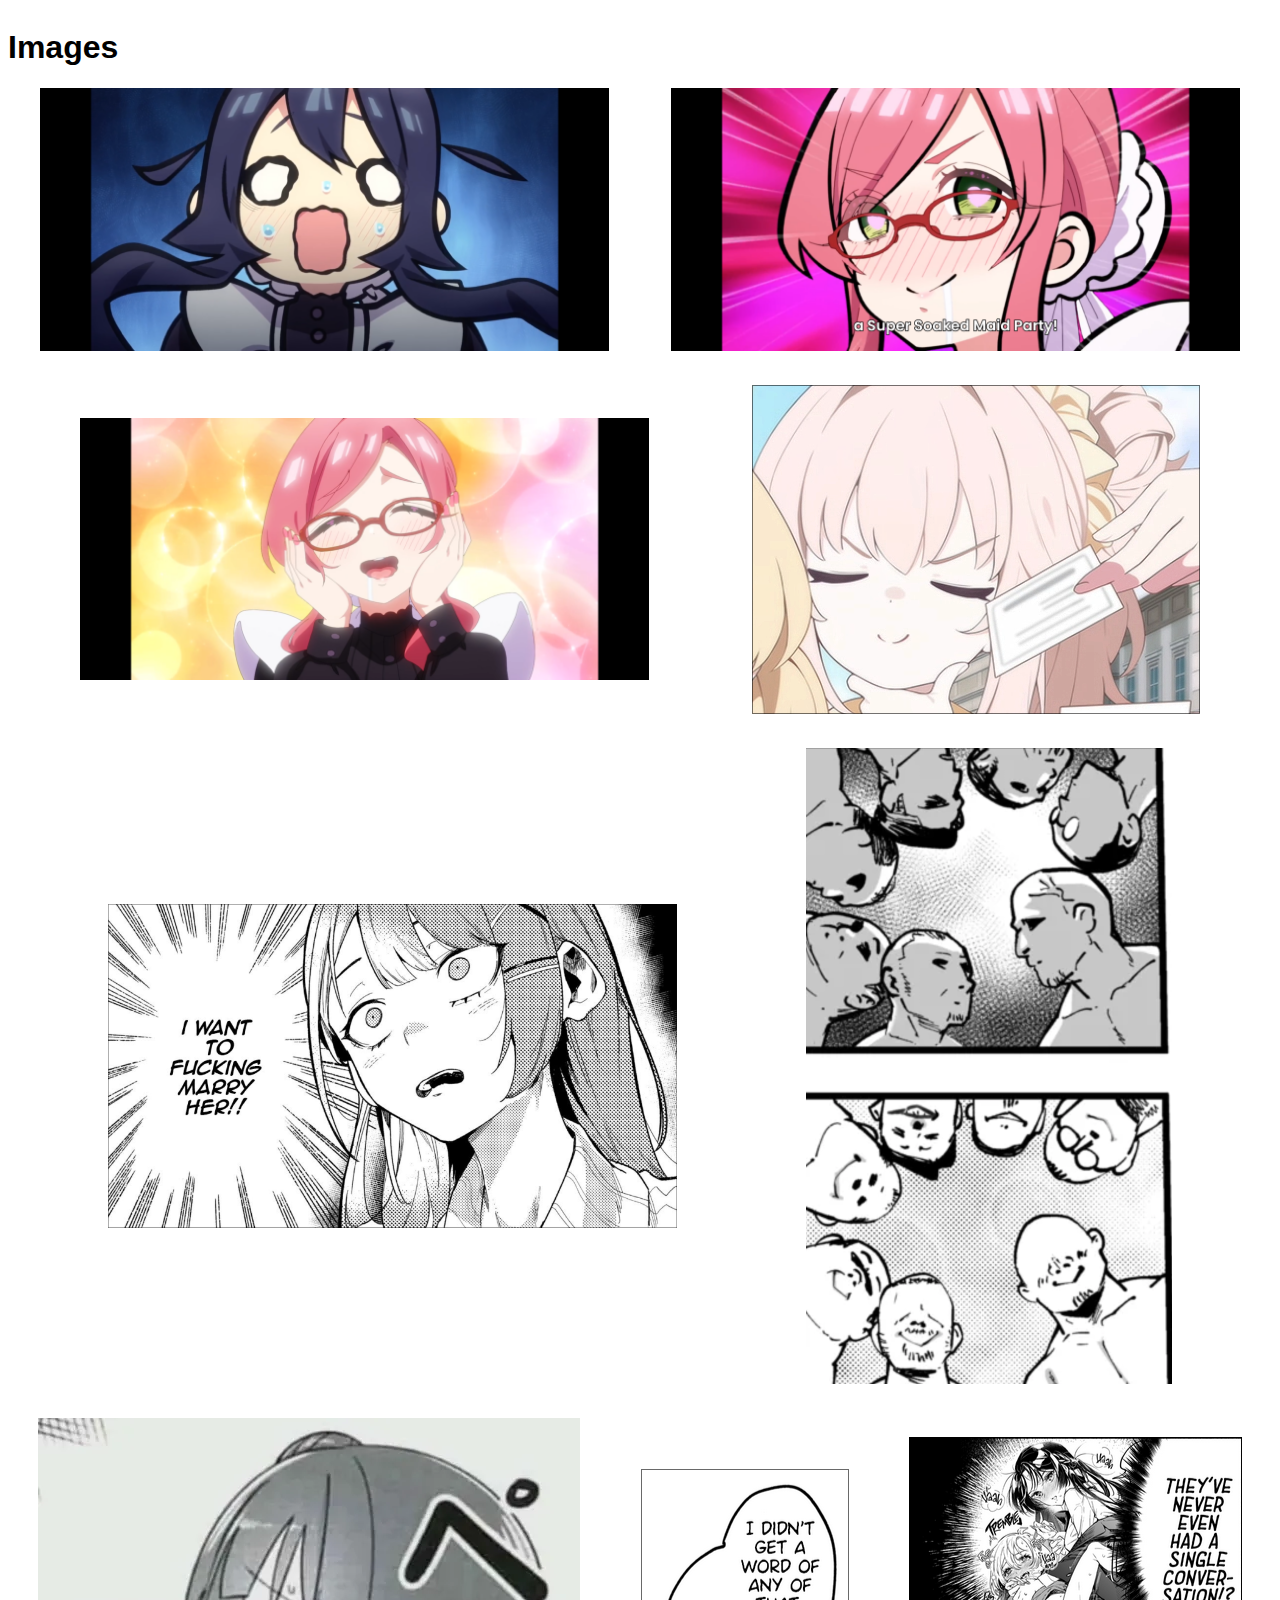
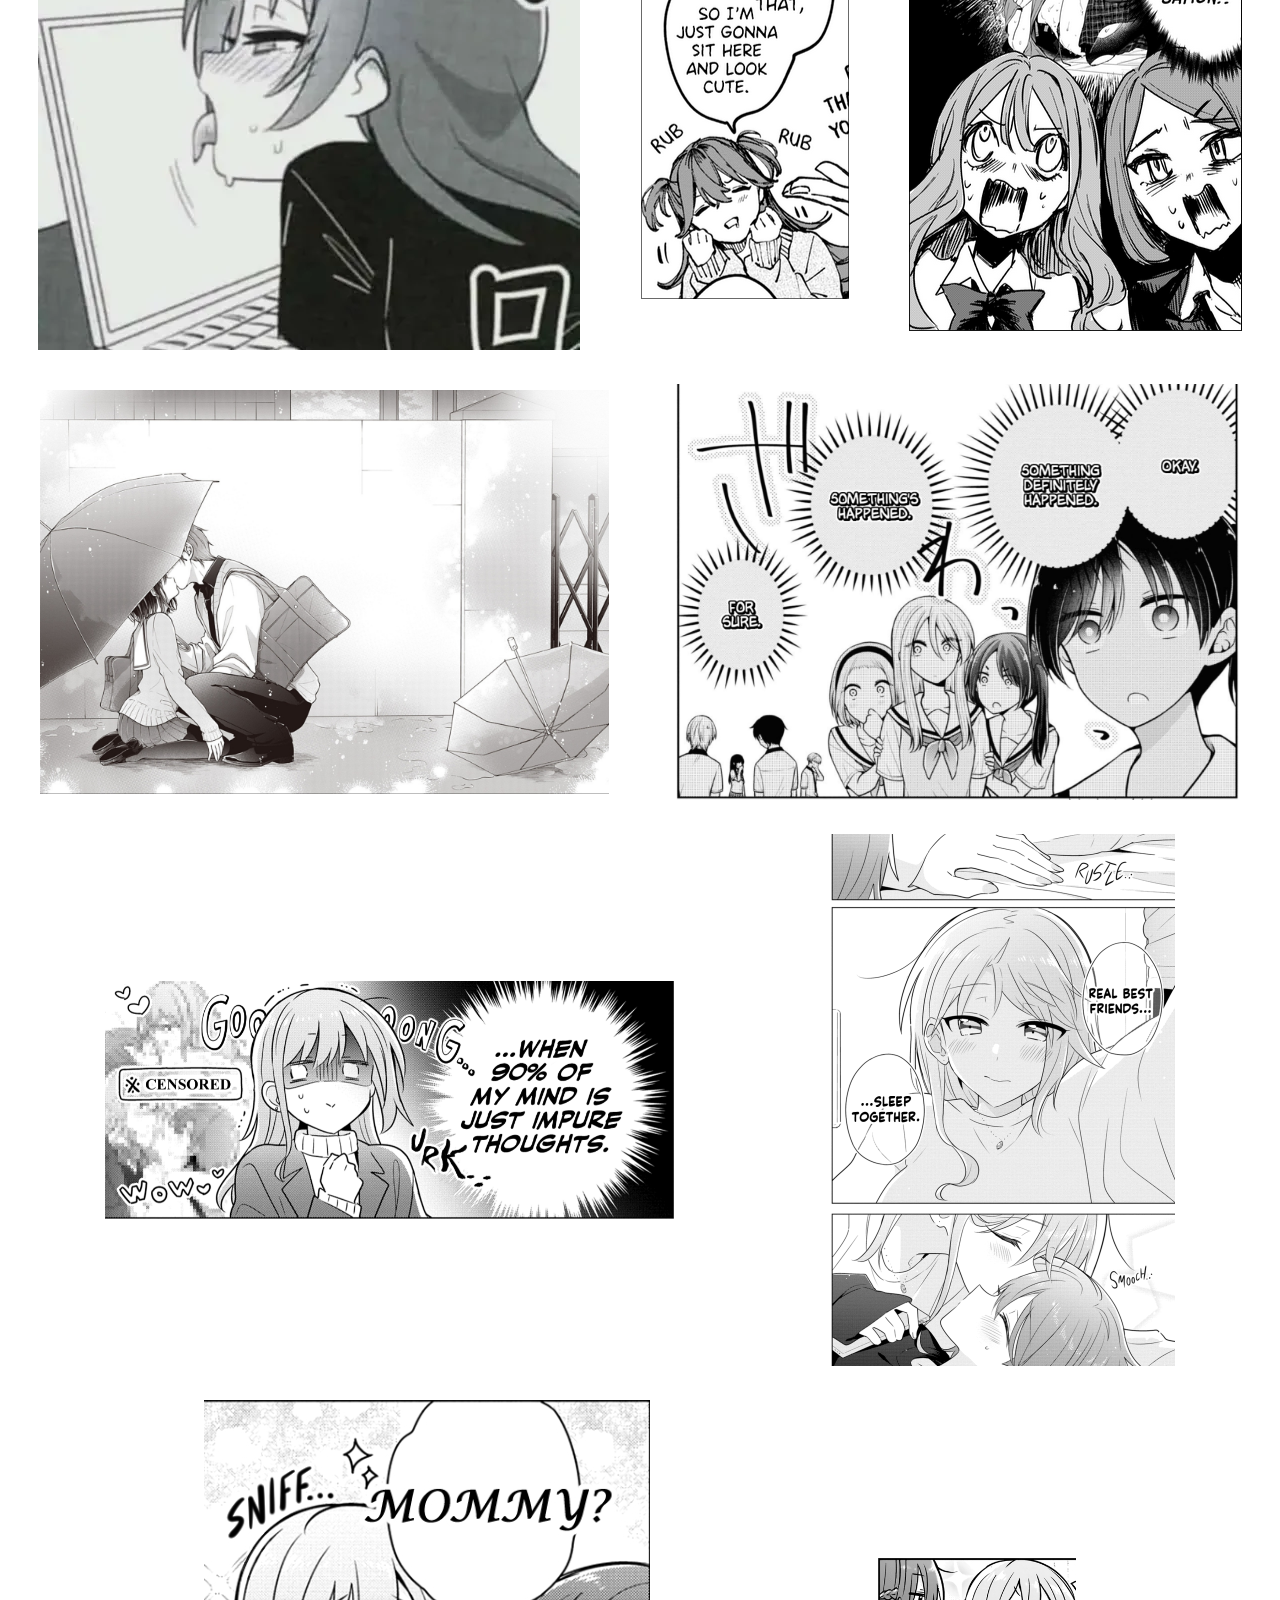
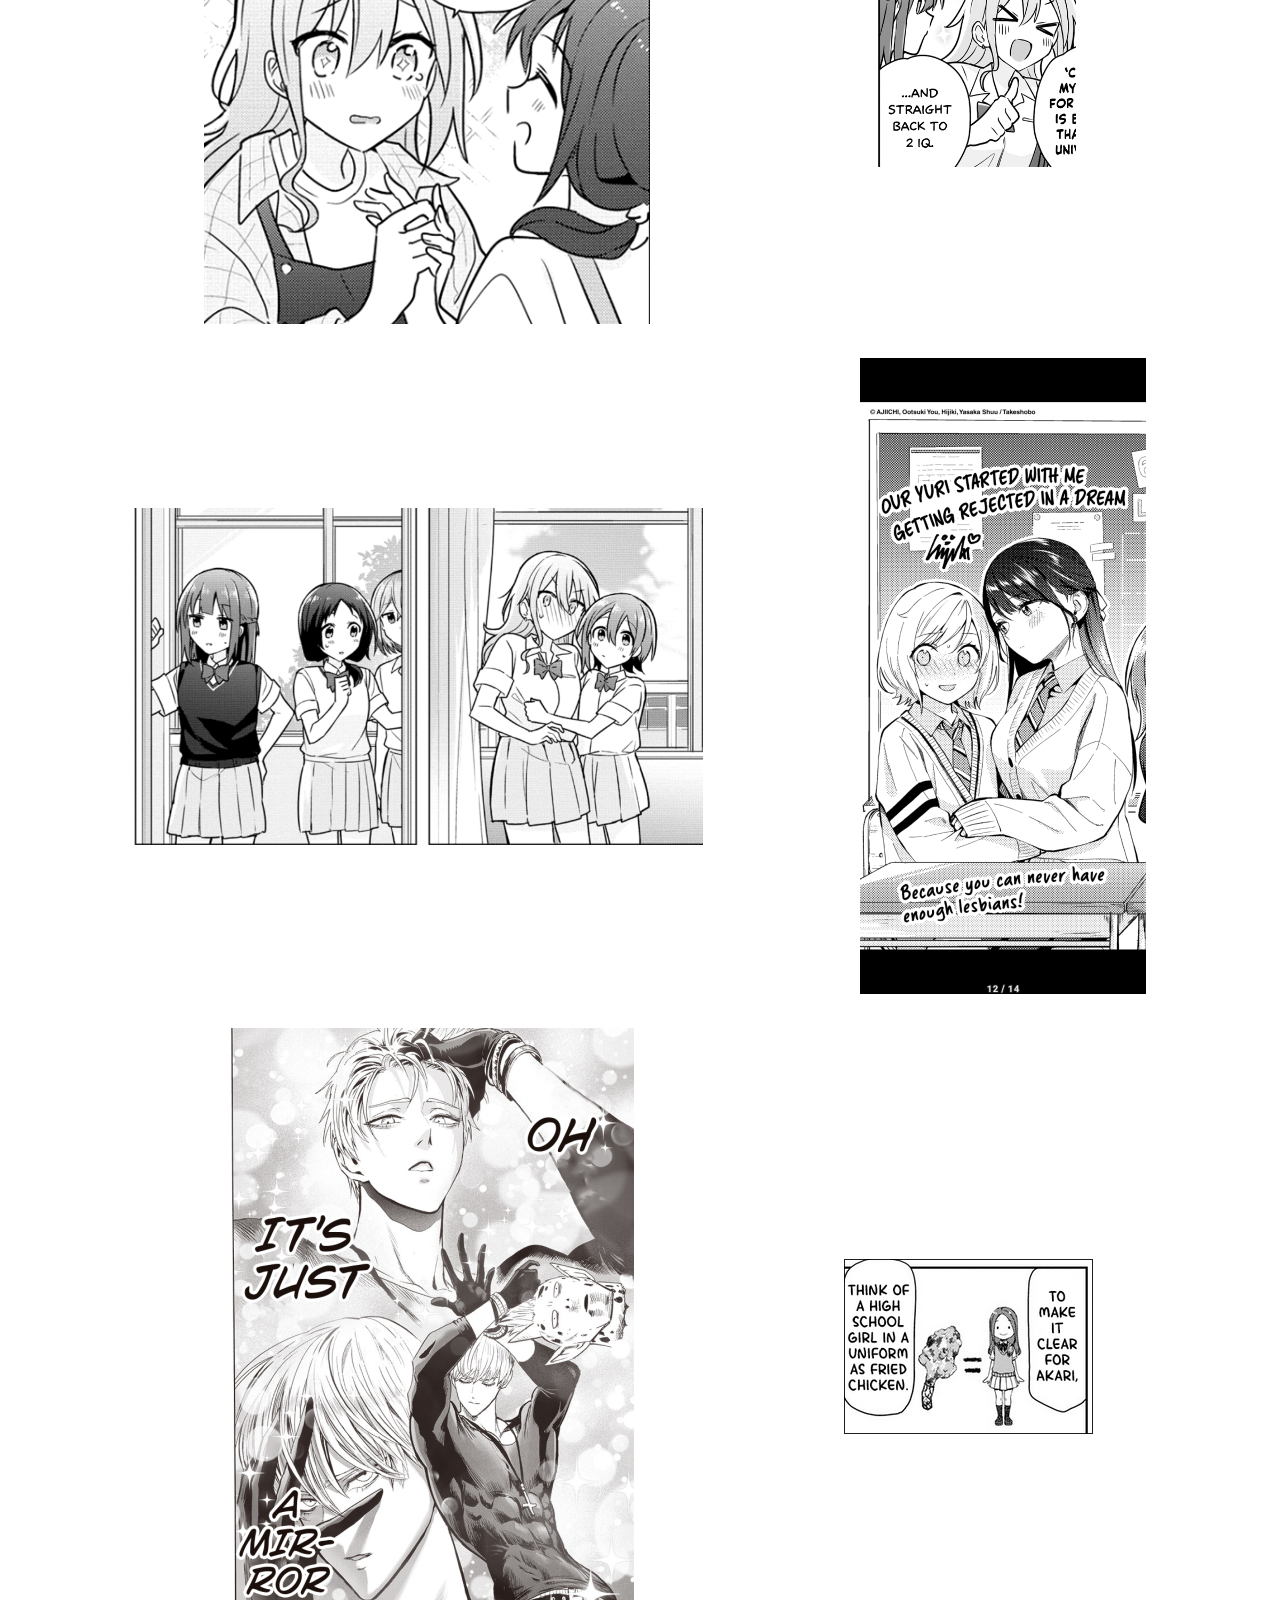
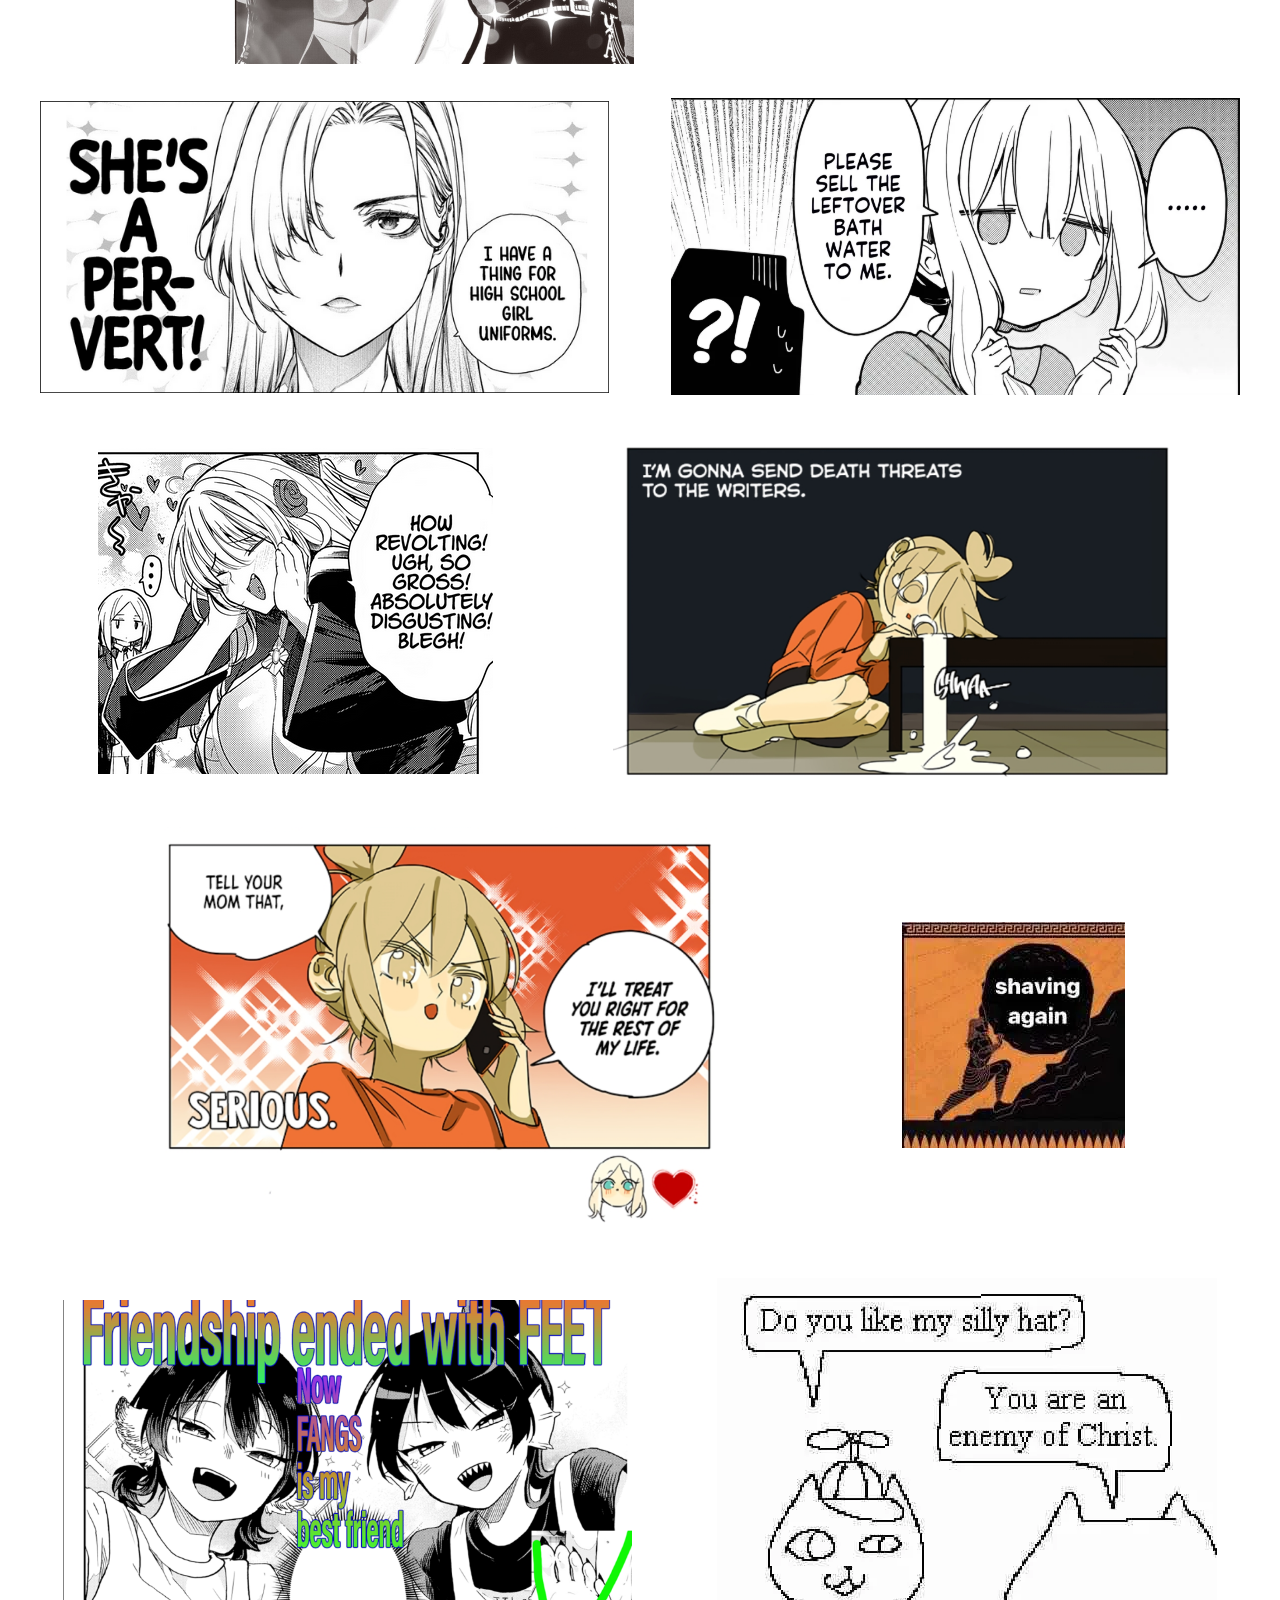
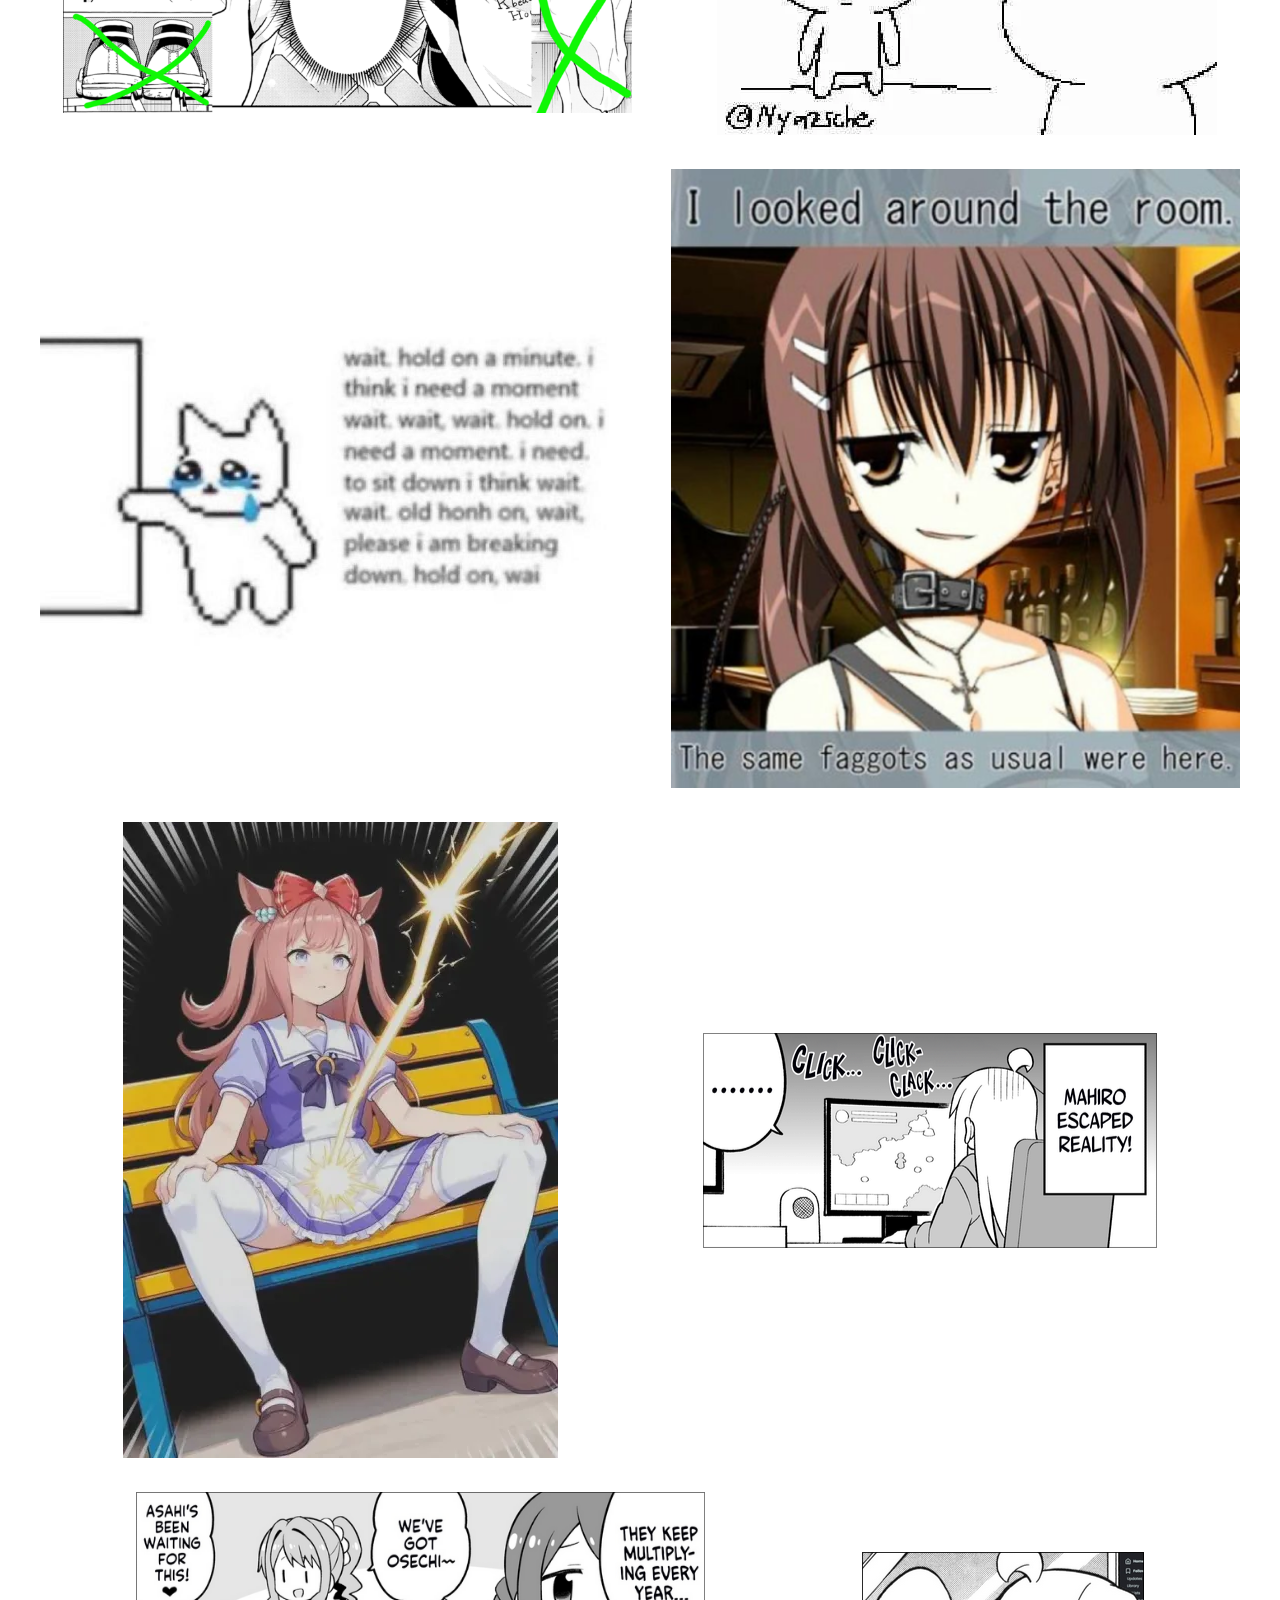
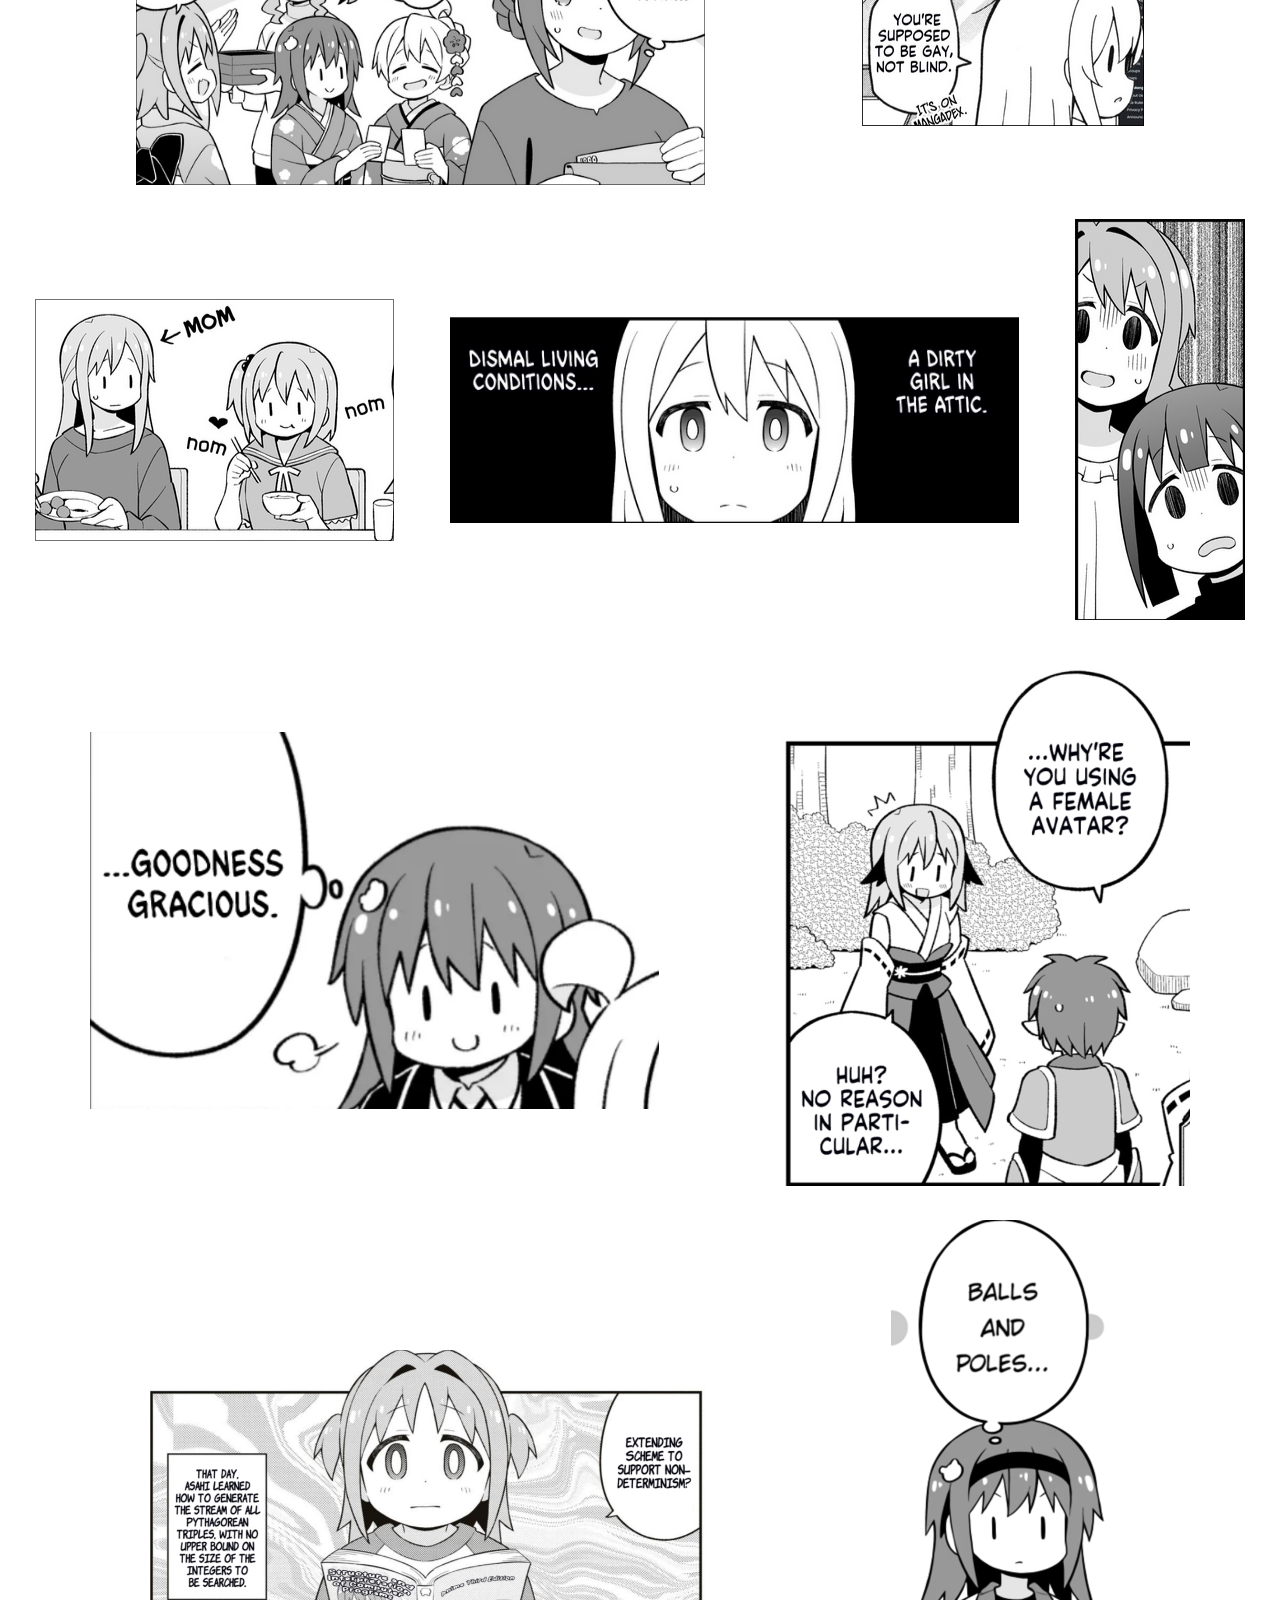
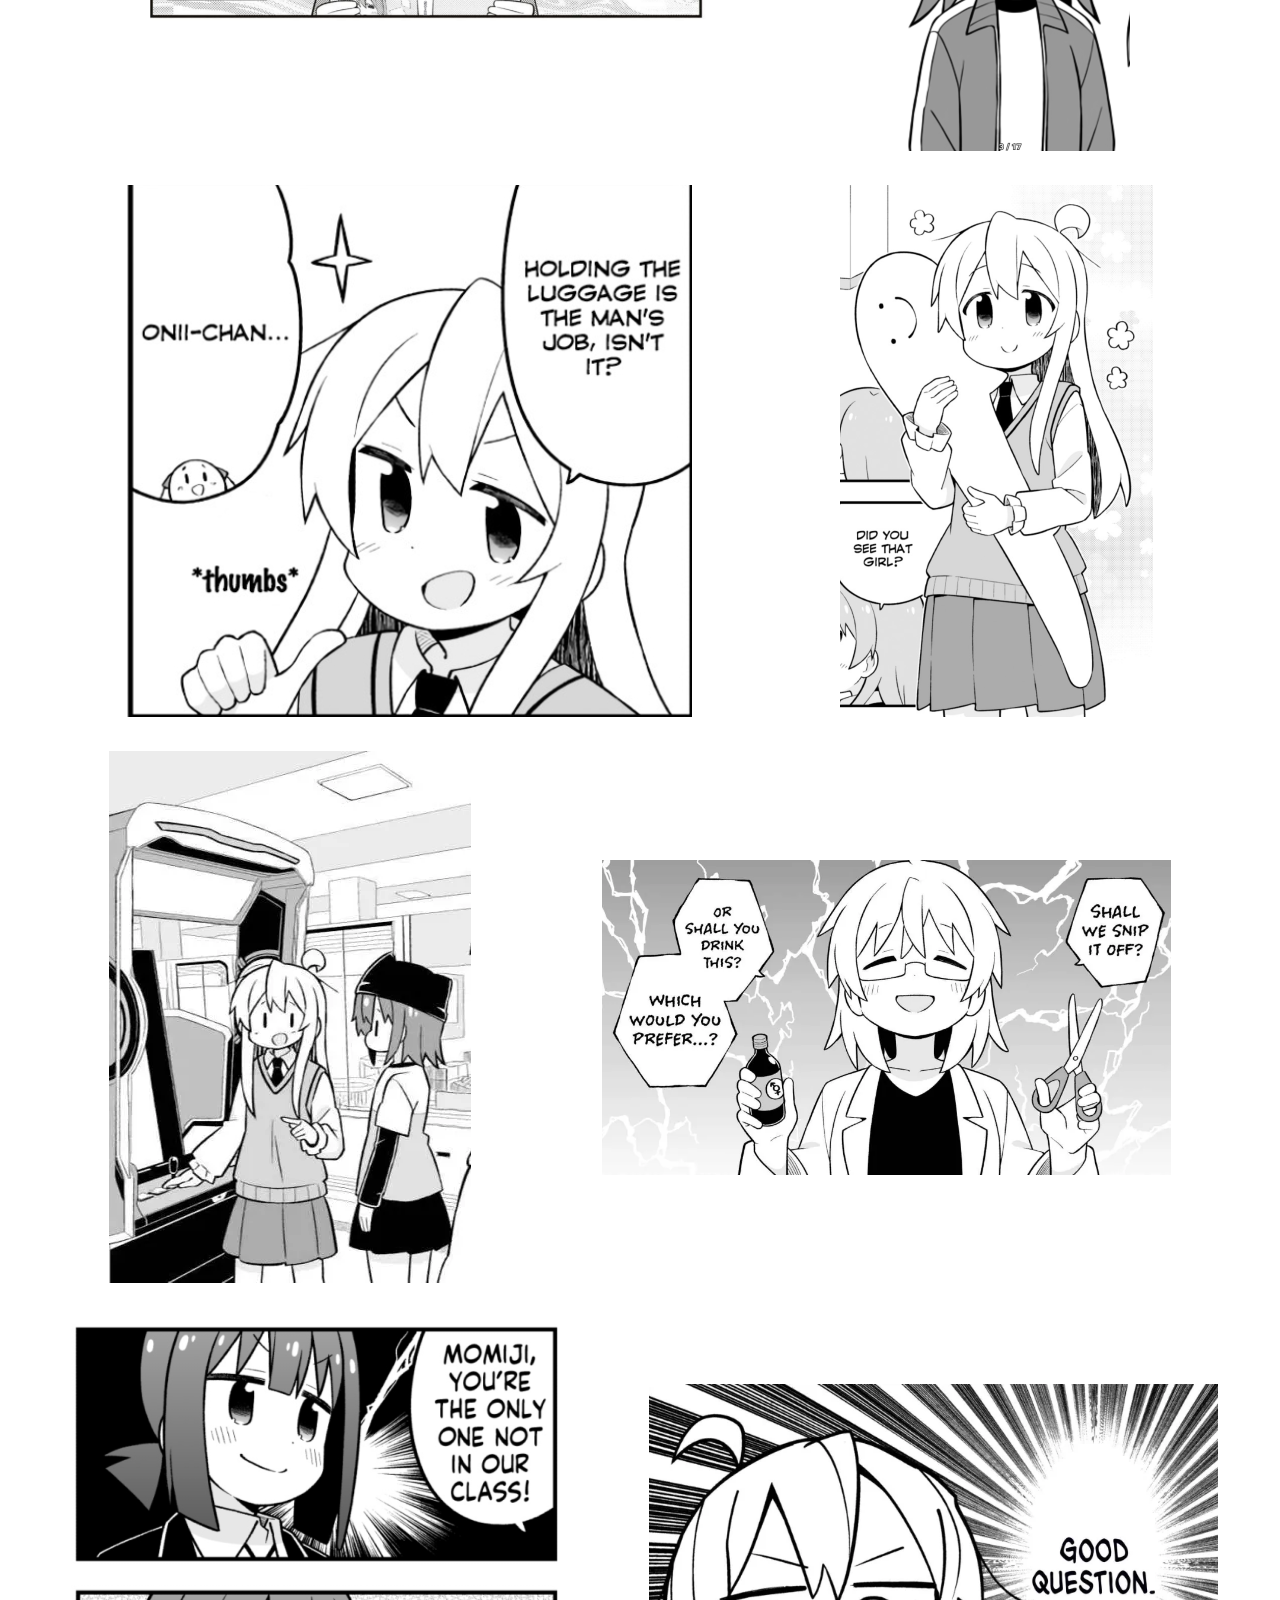
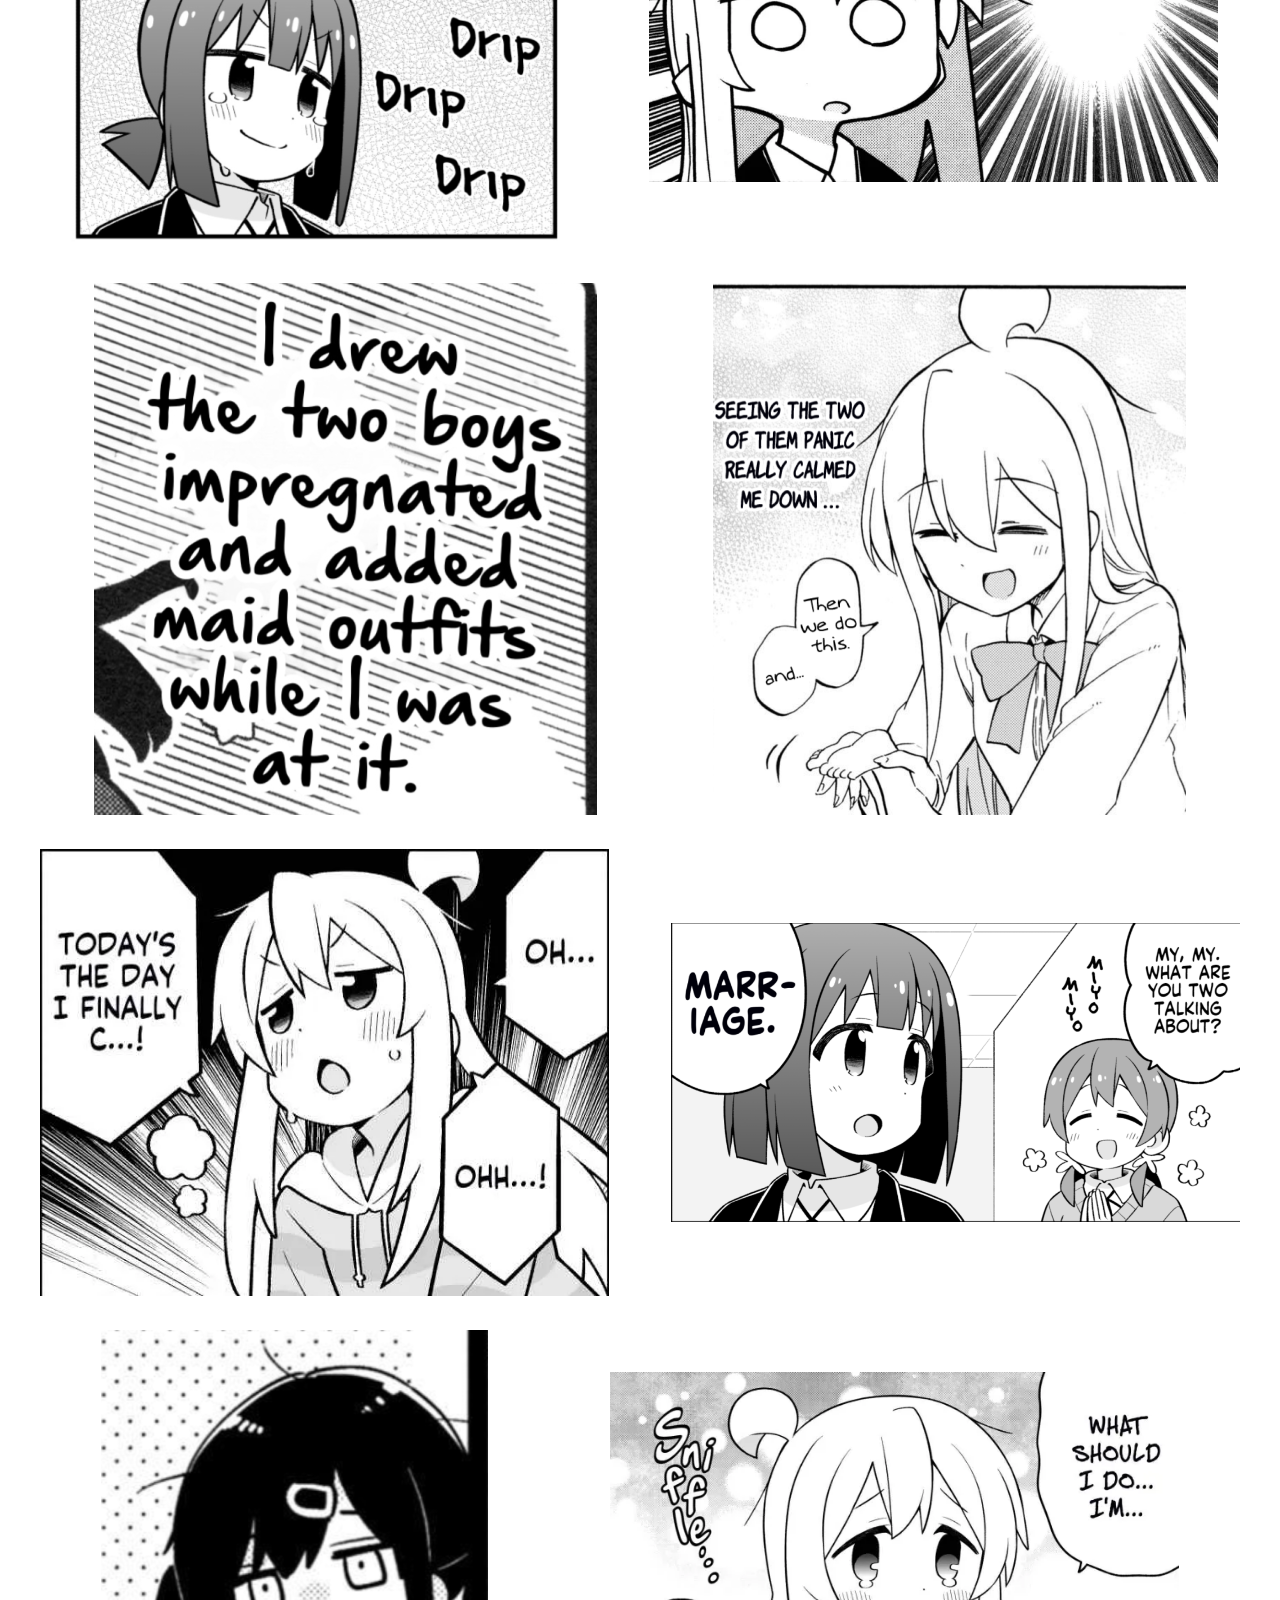
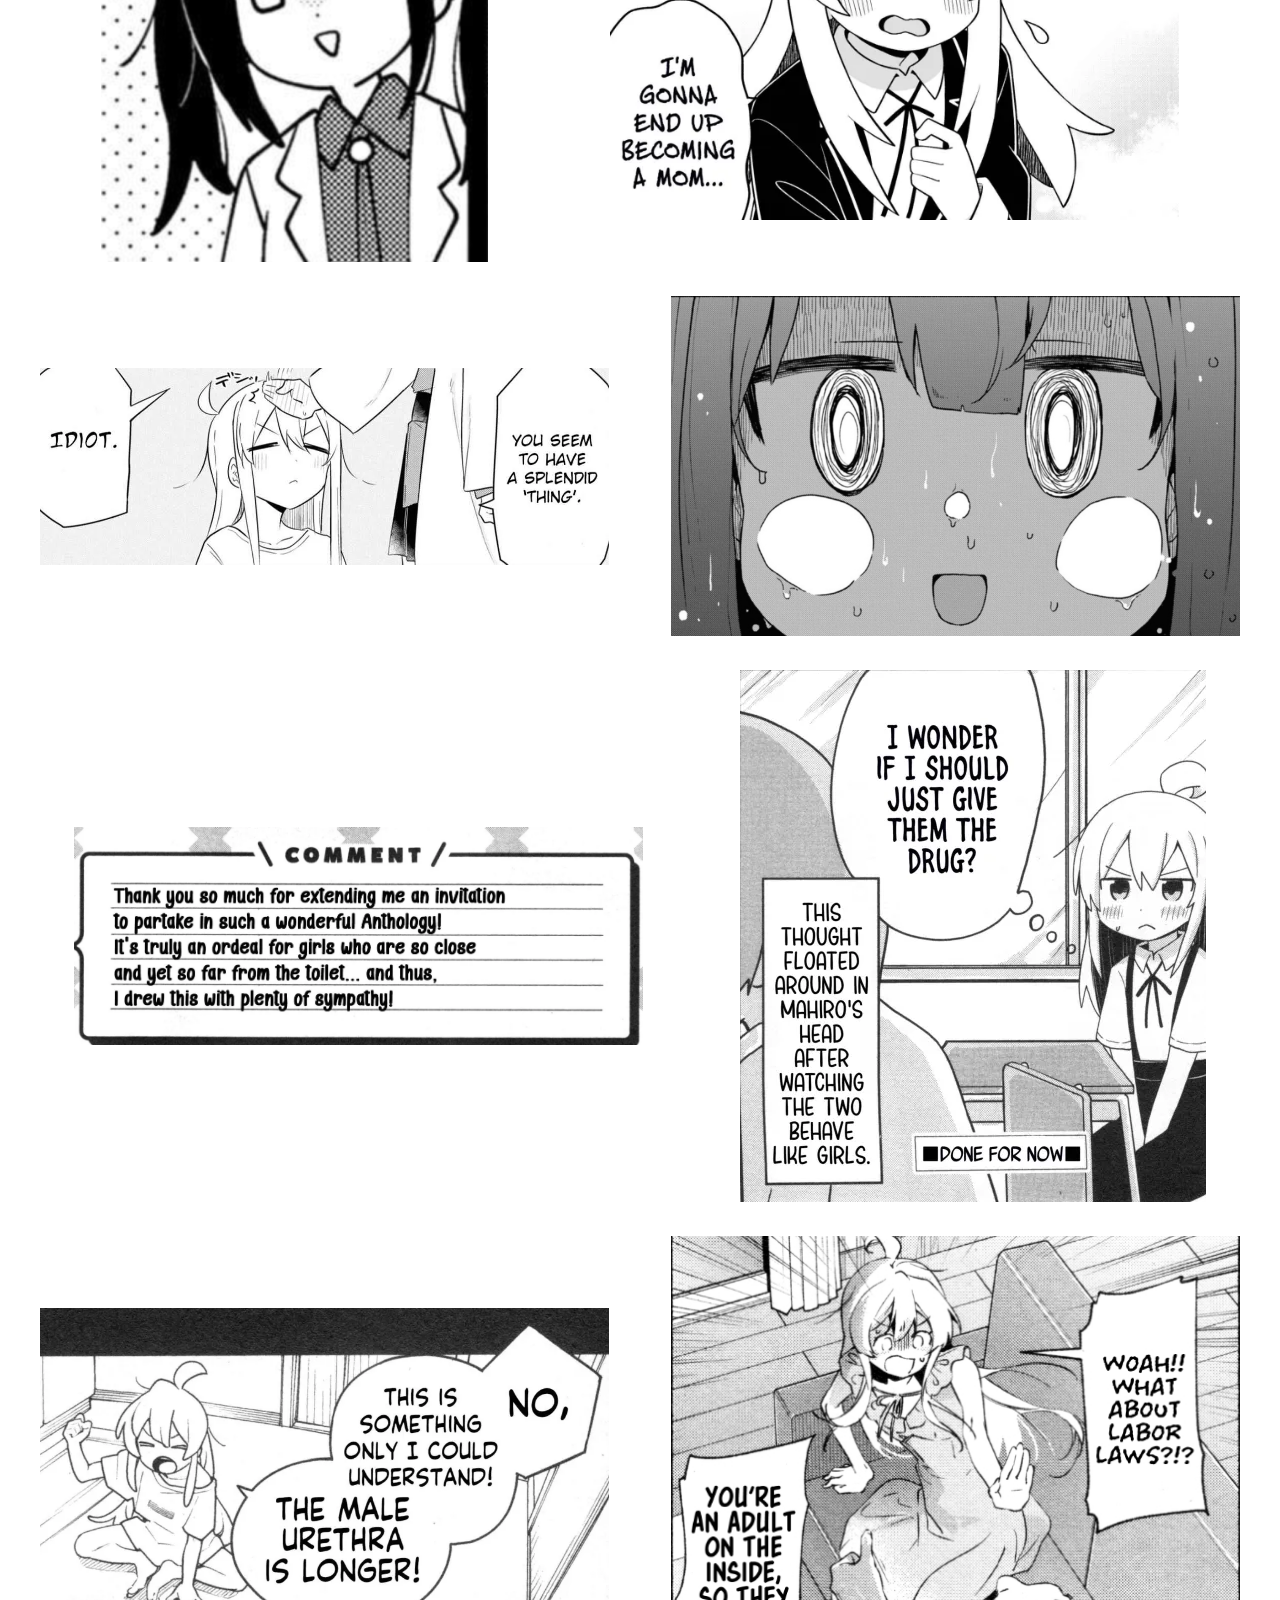
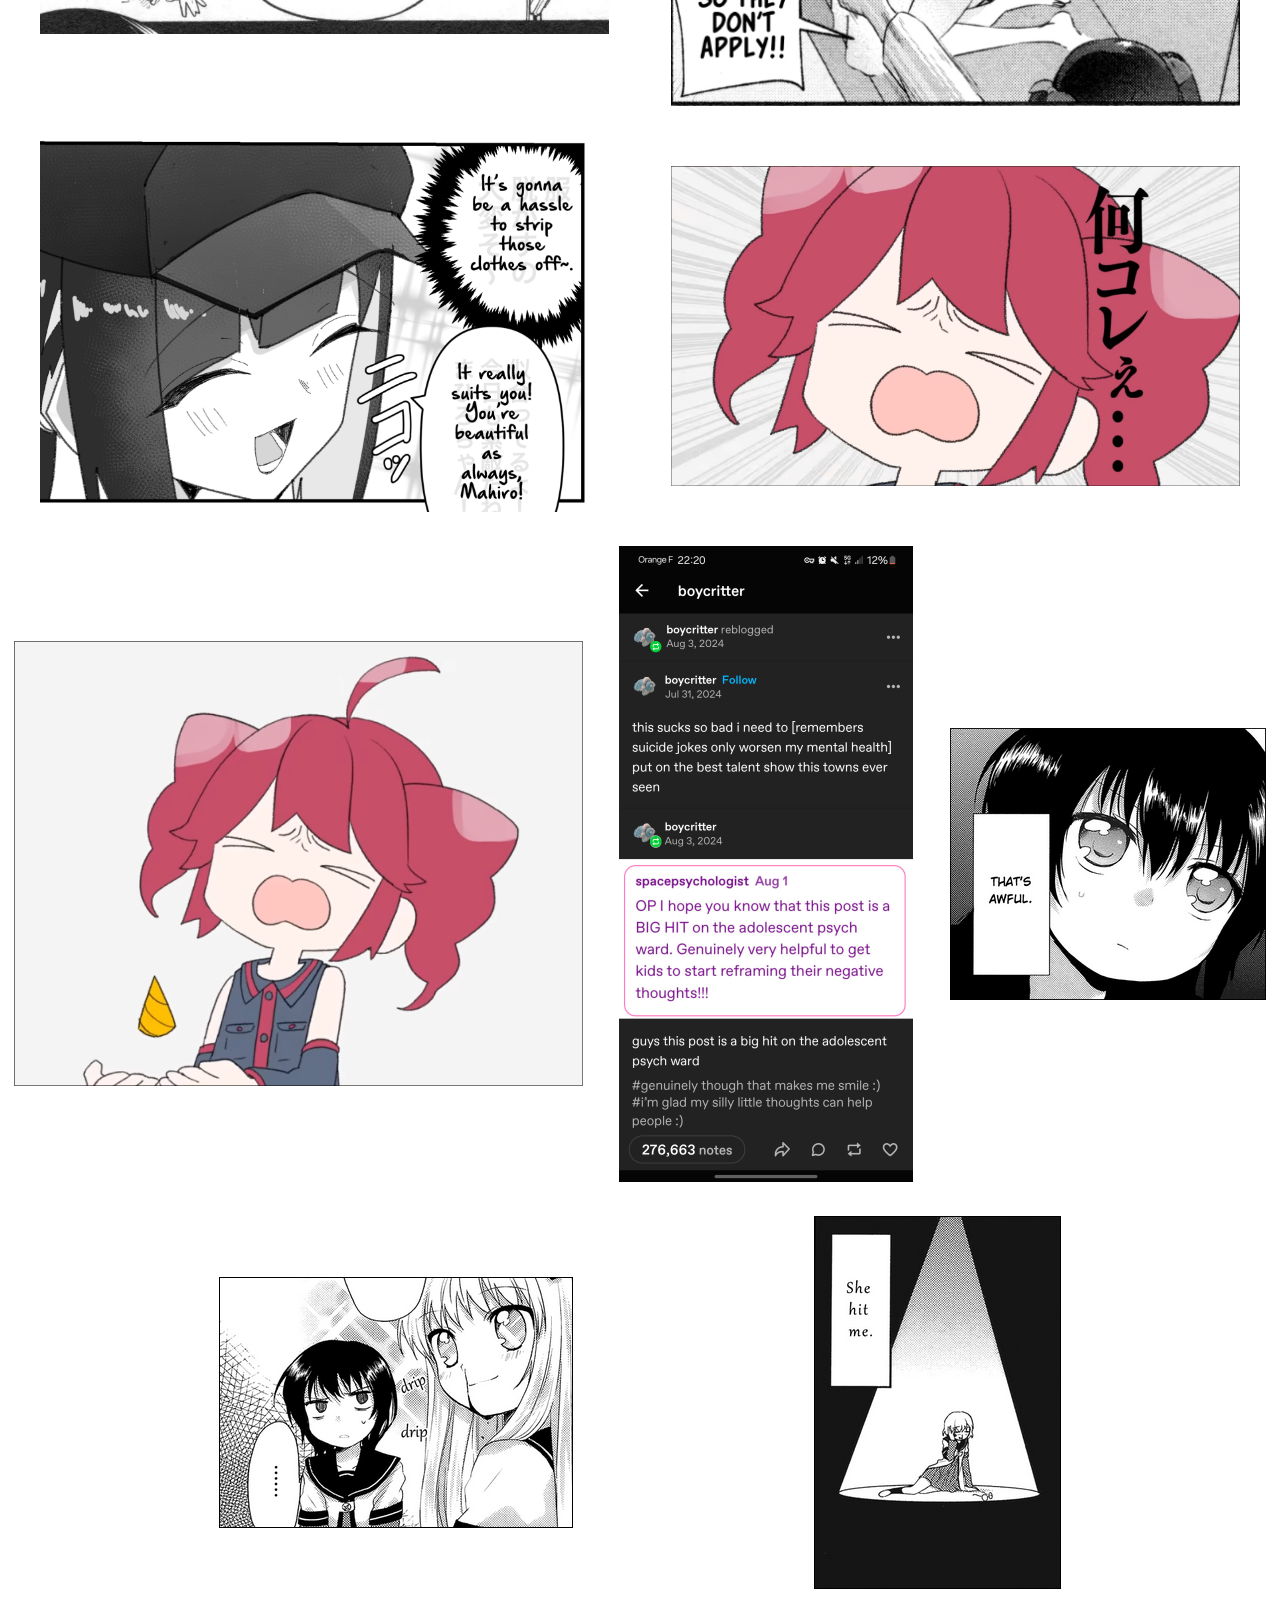
<file: images/index.html>
<!DOCTYPE html>
<html lang="en">

<head>
    <meta charset="UTF-8">
    <meta name="viewport" content="width=device-width, initial-scale=1.0">
    <title>Images Lazy Loading test</title>
    <link rel="stylesheet" href="/global.css">
    <link rel="stylesheet" href="./style.css">
</head>

<body>
    <h1>Images</h1>

    <template>
        <div class="image-container" onclick="this.classList.toggle('active')">
            <img src="" loading="lazy">
            <div class="image-meta">
                <h1>From </h1>
                <div class="image-tags"></div>
            </div>
        </div>
    </template>

    <main></main>

    <script src="./loadimages.js"></script>
</body>

</html>
</file>
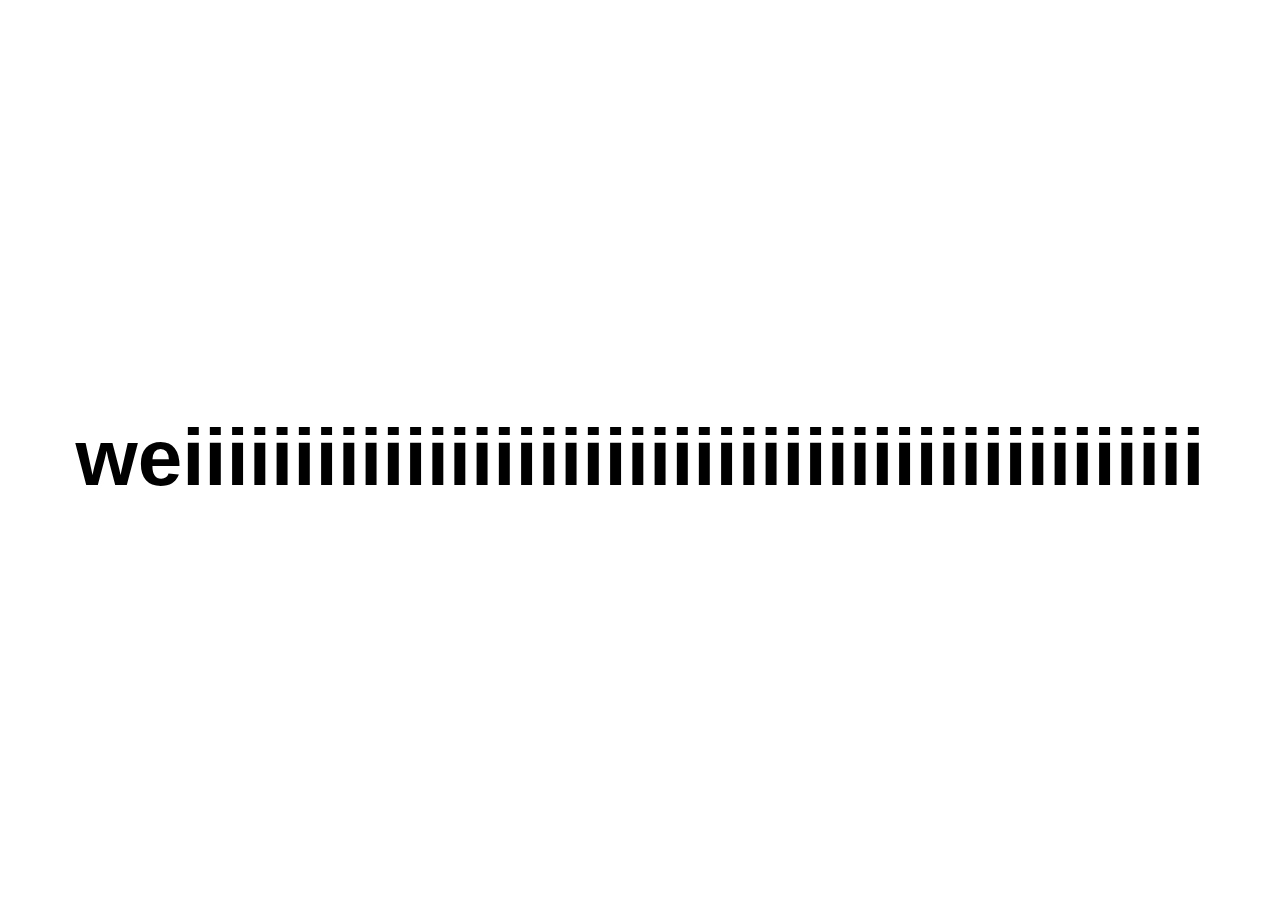
<file: wei/index.html>
<!DOCTYPE html>
<html lang="en">

<head>
	<meta charset="UTF-8">
	<meta name="viewport" content="width=device-width, initial-scale=1.0">
	<title>WEI</title>
	<style>
		html, body {
			height: 100%;
		}
		
		body {
			display: flex;
			justify-content: center;
			align-items: center;
		}

		#wei {
			font-family: Helvetica, Arial, sans-serif;
			font-weight: bold;
			font-size: 5rem;
			max-width: 100%;

			text-align: center;
			overflow-wrap: anywhere;
		}
	</style>
</head>

<body>
	<div id="wei">wei</div>
	<script>
		const wei = document.getElementById('wei')
		setInterval(() => wei.innerText += 'i', 15)
	</script>
</body>

</html>
</file>
<file: global.css>
* {
    font-family: Helvetica, Arial, sans-serif;
}

code {
    font-family: 'Courier New', Courier, monospace;
}
</file>
<file: images/style.css>
body {
    display: flex;
    flex-direction: column;

    background-color: white;
    color: black;
    
    @media (prefers-color-scheme: dark) {
        background-color: black;
        color: white;
    }
}

.image-container {
    position: relative;

    height: fit-content;
    width: fit-content;
    max-width: 45%;
    min-width: 10%;
    
    @media (orientation: portrait) {
        min-width: 10%;
        max-width: 100%;
    }

    /* Fit image to container */
    img {
        max-width: 100%;
    }

    /* Show metadata on click */
    &.active>.image-meta {
        opacity: 1;
        visibility: visible;
    }
}

.image-meta {
    opacity: 0;
    visibility: hidden;
    box-shadow: 0 0 10px black;

    transition: opacity 0.2s, visibility 0.2s;
    
    position: absolute;
    
    top: 0;
    left: 0;

    /* Trick to make div fit sibling */
    width: 0;
    height: 0;
    min-width: 100%;
    min-height: 100%;

    backdrop-filter: blur(10px) brightness(50%);

    color: white;
    text-align: center;
    word-wrap: break-word;

    overflow: scroll;
}

main {
    display: flex;
    flex-wrap: wrap;
    justify-content: space-evenly;
    align-items: center;

    gap: 30px;
}
</file>
